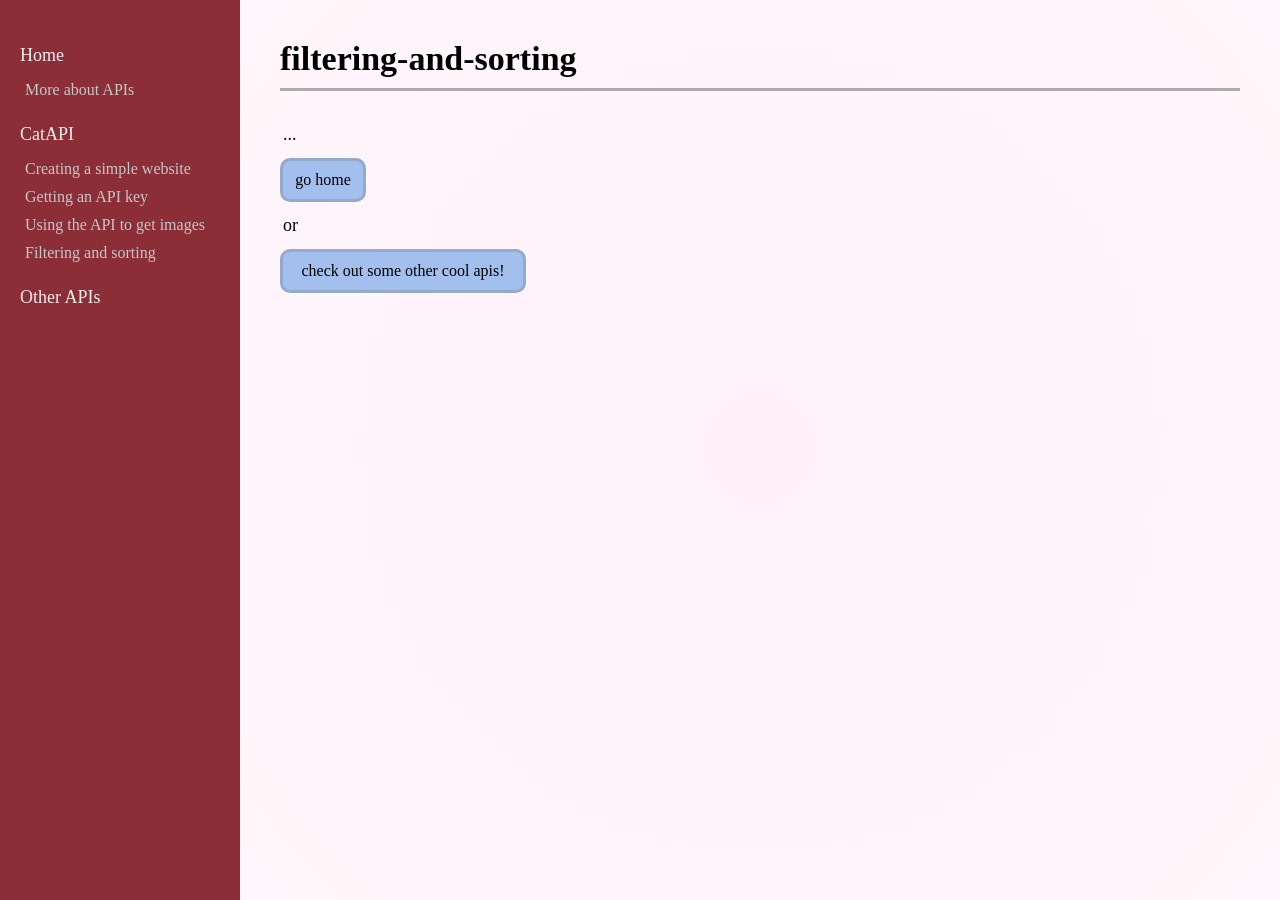
<file: filtering-and-sorting.html>
<!DOCTYPE html>
<html lang="en">
  <head>
    <meta charset="UTF-8">
    <title>APIs Guide</title>
    <link href="styles.css" rel="stylesheet">
    <link rel="preconnect" href="https://fonts.gstatic.com" crossorigin>
    <link href="https://fonts.googleapis.com/css2?family=Fira+Code:wght@300..700&family=Oxanium:wght@200..800&display=swap" rel="stylesheet">
  </head>

  <body>
    <div class="flexbox">
    <!--rly want to use svelte for templating bc if not this will be a mess-->
    <div id="sidebar">
        <ul id="nav">
            <li class="main-level"><a href="/">Home</a></li>
            <li><a href="/info.html">More about APIs</a></li>
            
            <li class="main-level"><a href="/getting-started.html">CatAPI</a></li>
            <li><a href="/getting-started.html">Creating a simple website</a></li>
            <li><a href="/api-key.html">Getting an API key</a></li>
            <li><a href="/using-an-api.html">Using the API to get images</a></li>
            <li id="current"><a href="/filtering-and-sorting.html">Filtering and sorting</a></li>

            <li class="main-level"><a href="/other-apis.html">Other APIs</a></li>
        </ul>
    </div>
    <div id="main-content">
        <h1>filtering-and-sorting</h1>
        <p>...</p>
        <a style="width: 60px;" class="button" href="/using-an-api.html">go home</a>
        <p>or</p>
        <a style="width: 220px;" class="button" href="/other-apis.html">check out some other cool apis! </a>
    </div>
    </div>
    <script src="index.js"></script>
  </body>
</html>
</file>
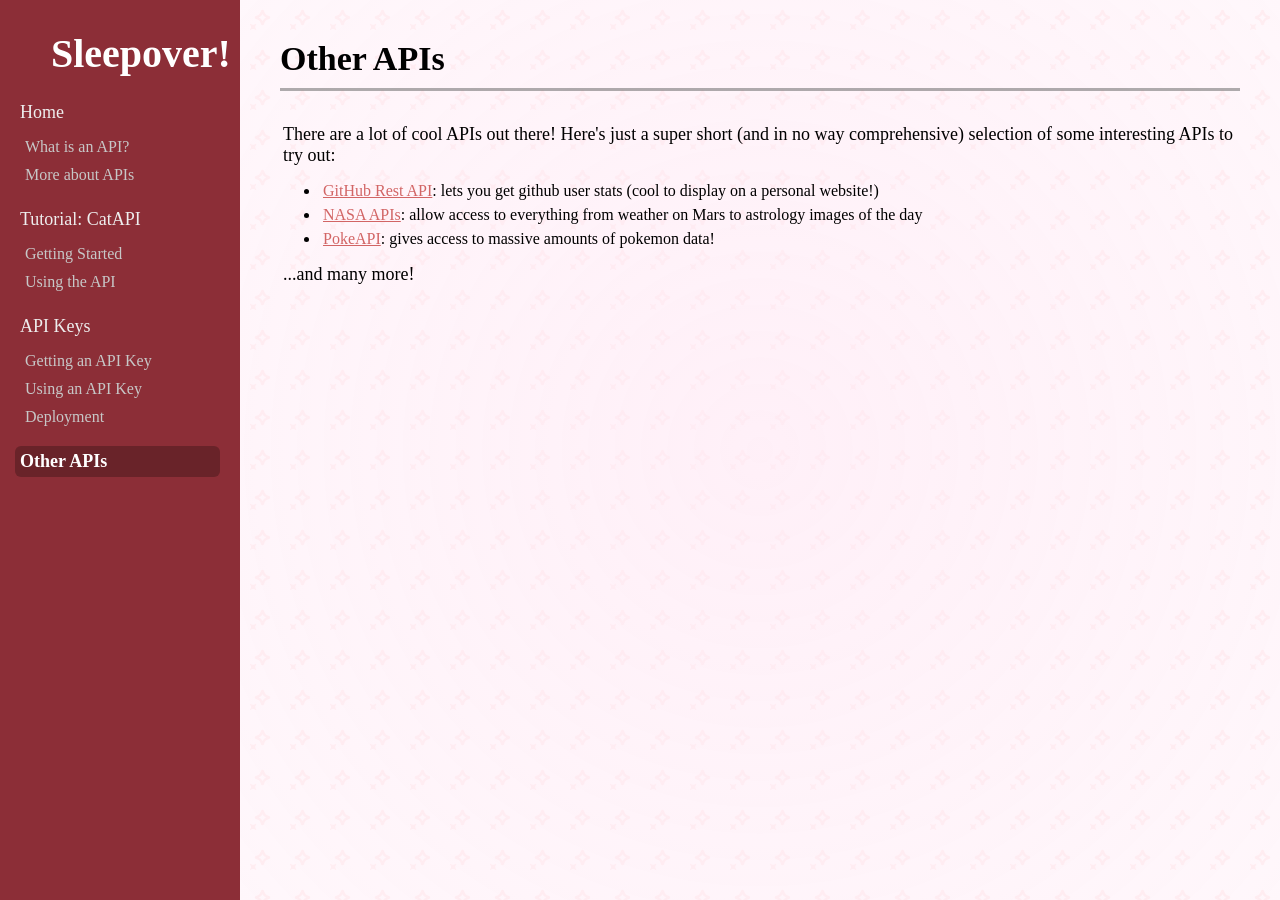
<file: other-apis.html>
<!DOCTYPE html>
<html lang="en">
  <head>
    <meta charset="UTF-8">
    <title>APIs Guide</title>
    <link href="styles.css" rel="stylesheet">
    <link rel="preconnect" href="https://fonts.gstatic.com" crossorigin>
    <link href="https://fonts.googleapis.com/css2?family=Fira+Code:wght@300..700&family=Oxanium:wght@200..800&display=swap" rel="stylesheet">
  </head>

  <body>
    <div class="flexbox">
    <!--rly want to use svelte for templating bc if not this will be a mess-->
    <div id="sidebar">
        <a href="https://sleepover.hackclub.com" id="athena-link" target="_blank" rel="noopener noreferrer">Sleepover!</a>
        <ul id="nav">
            <li class="main-level"><a href="./">Home</a></li>
            <li><a href="./">What is an API?</a></li>
            <li><a href="info.html">More about APIs</a></li>
            
            <li class="main-level"><a href="getting-started.html">Tutorial: CatAPI</a></li>
            <li><a href="getting-started.html">Getting Started</a></li>
            <li><a href="using-an-api.html">Using the API</a></li>

            <li class="main-level"><a href="api-key.html">API Keys</a></li>
            <li><a href="api-key.html">Getting an API Key</a></li>
            <li><a href="using-an-api-key.html">Using an API Key</a></li>
            <li><a href="deployment.html">Deployment</a></li>

            <li class="main-level current"><a href="other-apis.html">Other APIs</a></li>
        </ul>
    </div>
    <div id="main-content">
      <div id="spotlight">
        <div id="spotlight-overlay"></div>
      </div>
        <h1>Other APIs</h1>
        <p>There are a lot of cool APIs out there! Here's just a super short (and in no way comprehensive) selection of some interesting APIs to try out: </p>
        <ul>
            <li class="api-list"><a href="https://docs.github.com/en/rest?apiVersion=2022-11-28" target="_blank" rel="noopener noreferrer" class="external">GitHub Rest API</a>: lets you get github user stats (cool to display on a personal website!)</li>
            <li class="api-list"><a href="https://api.nasa.gov/" target="_blank" rel="noopener noreferrer" class="external">NASA APIs</a>: allow access to everything from weather on Mars to astrology images of the day</li>
            <li class="api-list"><a href="https://pokeapi.co/" target="_blank" rel="noopener noreferrer" class="external">PokeAPI</a>: gives access to massive amounts of pokemon data! </li>
        </ul>
        <p>...and many more!</p>
    </div>
    </div>
    <script src="index.js"></script>
    <script src="spotlight.js"></script>
  </body>
</html>
</file>
<file: styles.css>
@import url("https://fonts.googleapis.com/css2?family=Fira+Code:wght@300..700&display=swap");
@import url("https://fonts.googleapis.com/css2?family=Playfair+Display:ital,wght@0,400..900;1,400..900&display=swap");
@import url("https://fonts.googleapis.com/css2?family=Gaegu&display=swap");
/* fonts all from the athena website https://athena.hackclub.com */

@font-face {
    font-family: "Phantom Sans";
    src: url("https://assets.hackclub.com/fonts/Phantom_Sans_0.7/Regular.woff")
            format("woff"),
        url("https://assets.hackclub.com/fonts/Phantom_Sans_0.7/Regular.woff2")
            format("woff2");
    font-weight: normal;
    font-style: normal;
    font-display: swap;
}

@font-face {
    font-family: "Phantom Sans";
    src: url("https://assets.hackclub.com/fonts/Phantom_Sans_0.7/Italic.woff")
            format("woff"),
        url("https://assets.hackclub.com/fonts/Phantom_Sans_0.7/Italic.woff2")
            format("woff2");
    font-weight: normal;
    font-style: italic;
    font-display: swap;
}

@font-face {
    font-family: "Phantom Sans";
    src: url("https://assets.hackclub.com/fonts/Phantom_Sans_0.7/Bold.woff")
            format("woff"),
        url("https://assets.hackclub.com/fonts/Phantom_Sans_0.7/Bold.woff2")
            format("woff2");
    font-weight: bold;
    font-style: normal;
    font-display: swap;
}

:root {
    font-family: "Phantom Sans";
}

html,
body {
    height: 100%;
}

.playfair-display {
    font-family: "Playfair Display", serif;
}

.handwritten {
    font-family: "Gaegu", sans-serif;
}

#nav {
    list-style: none;
    padding: 0;
}

.main-level a {
    margin-top: 20px !important;
}

.flexbox {
    display: flex;
    flex-direction: row;
    min-height: 100%;
}

* {
    margin: 0px;
}

p {
    margin: 10px 0px;
    font-size: 18px;
    padding: 3px;
}

h1 {
    font-size: 34px;
    padding-bottom: 10px;
    margin-bottom: 30px;
    border-bottom: solid rgba(102, 102, 102, 0.524);
}

#main-content {
    width: 100%;
    padding: 40px;
    margin-left: 240px;
    background: #ffebf5;
    background: radial-gradient(
        circle,
        rgb(255, 238, 247, 0.9) 0%,
        rgba(255, 245, 250, 0.8) 100%
    );
    min-height: 100%;
}

#sidebar {
    width: 200px;
    flex-shrink: 0;
    /* background: rgb(243, 243, 243); */
    background: #8c2e37;
    padding: 20px;
    padding-bottom: 0px;
    position: fixed;
    height: 100vh;
    z-index: 8;
}

#sidebar a {
    margin-top: 10px;
    margin-left: 5px;
    text-decoration: none;
    display: block; /* idt this is best practice but it lets me manipulate links with margins */
    color: rgb(199, 199, 199);
}

#sidebar a:not(.main-level):hover {
    /* color: #8e2d2f8a; */
    color: rgb(226, 226, 226);
}

#athena-link {
    padding-left: 26px; /* centering divs is my enemy, this was the best temporary solution i could come up with before i went insane */
    font-size: 40px;
    font-weight: bold;
    color: #fff !important;
}

#athena-link:hover {
    color: #662122 !important;
}

.button {
    display: block;
    margin: 10px 0px;
    background-color: rgba(136, 175, 234, 0.775);
    padding: 10px;
    border-radius: 10px;
    text-decoration: none;
    color: black;
    border: solid rgba(121, 121, 121, 0.307);
    text-align: center;
}

.button:hover {
    border: solid rgb(121, 121, 121);
    box-shadow: rgb(121, 121, 121);
}

.next-buttons {
    width: 100%;
    display: flex;
    justify-content: flex-end;
    margin-top: 30px;
}

.next-text {
    color: black;
    font-size: 18px;
    margin-bottom: 4px;
    align-items: center;
    display: flex;
    justify-content: space-between;
}

.next-link {
    font-size: 18px;
    text-decoration: underline;
    color: rgb(88, 15, 15) !important;
}

.next-link:hover {
    color: rgb(57, 5, 5) !important;
}

.nav-button {
    padding: 12px;
    border: solid 1px #aa3a4380;
    border-radius: 10px;
    background: #aa3a4365;
    text-decoration: none;
    transition: all;
    transition-duration: 100ms;
}

.nav-button:hover {
    border: solid 1px #aa3a4380;
    background: #aa3a4380;
}

#sidebar .main-level a {
    margin-left: -5px;
    padding: 5px;
    color: rgb(238, 238, 238);
    font-weight: 400;
    font-size: 18px;
    border-radius: 6px;
}

#sidebar .main-level a:hover {
    color: rgb(227, 227, 227);
    background-color: #692329cb;
    transition: all 100ms;
}

#sidebar .current.main-level a {
    font-weight: 600;
    color: #fff !important;
    background-color: #692329;
    transition: all 100ms;
}

.current a:not(.main-level) {
    color: #fff !important;
}

.external {
    color: rgb(210, 101, 101) !important;
    text-decoration: underline;
}

.external:hover {
    color: #8e2d2f !important;
}

.api-list {
    padding: 3px;
}

.code {
    background-color: rgb(240, 240, 240);
    padding: 10px;
    margin: 2px;
    border-radius: 5px;
    font-family: "Fira Code", monospace;
    font-optical-sizing: auto;
    font-weight: 30px;
    font-style: normal;
    font-size: 12px;
    white-space: pre;
}

.important {
    color: cornflowerblue;
}

#spotlight {
    position: fixed;
    top: 0;
    left: 0;
    width: 100%;
    height: 100%;
    background-image: url("images/glyph_rep.svg");
    background-size: 40px 40px;
    background-repeat: repeat;
    opacity: 0.2;
    z-index: -2;
    pointer-events: none;
}

#spotlight-overlay {
    position: fixed;
    top: 0;
    left: 0;
    right: 0;
    bottom: 0;
    background: transparent;
    z-index: -1;
    pointer-events: none;
}
</file>
